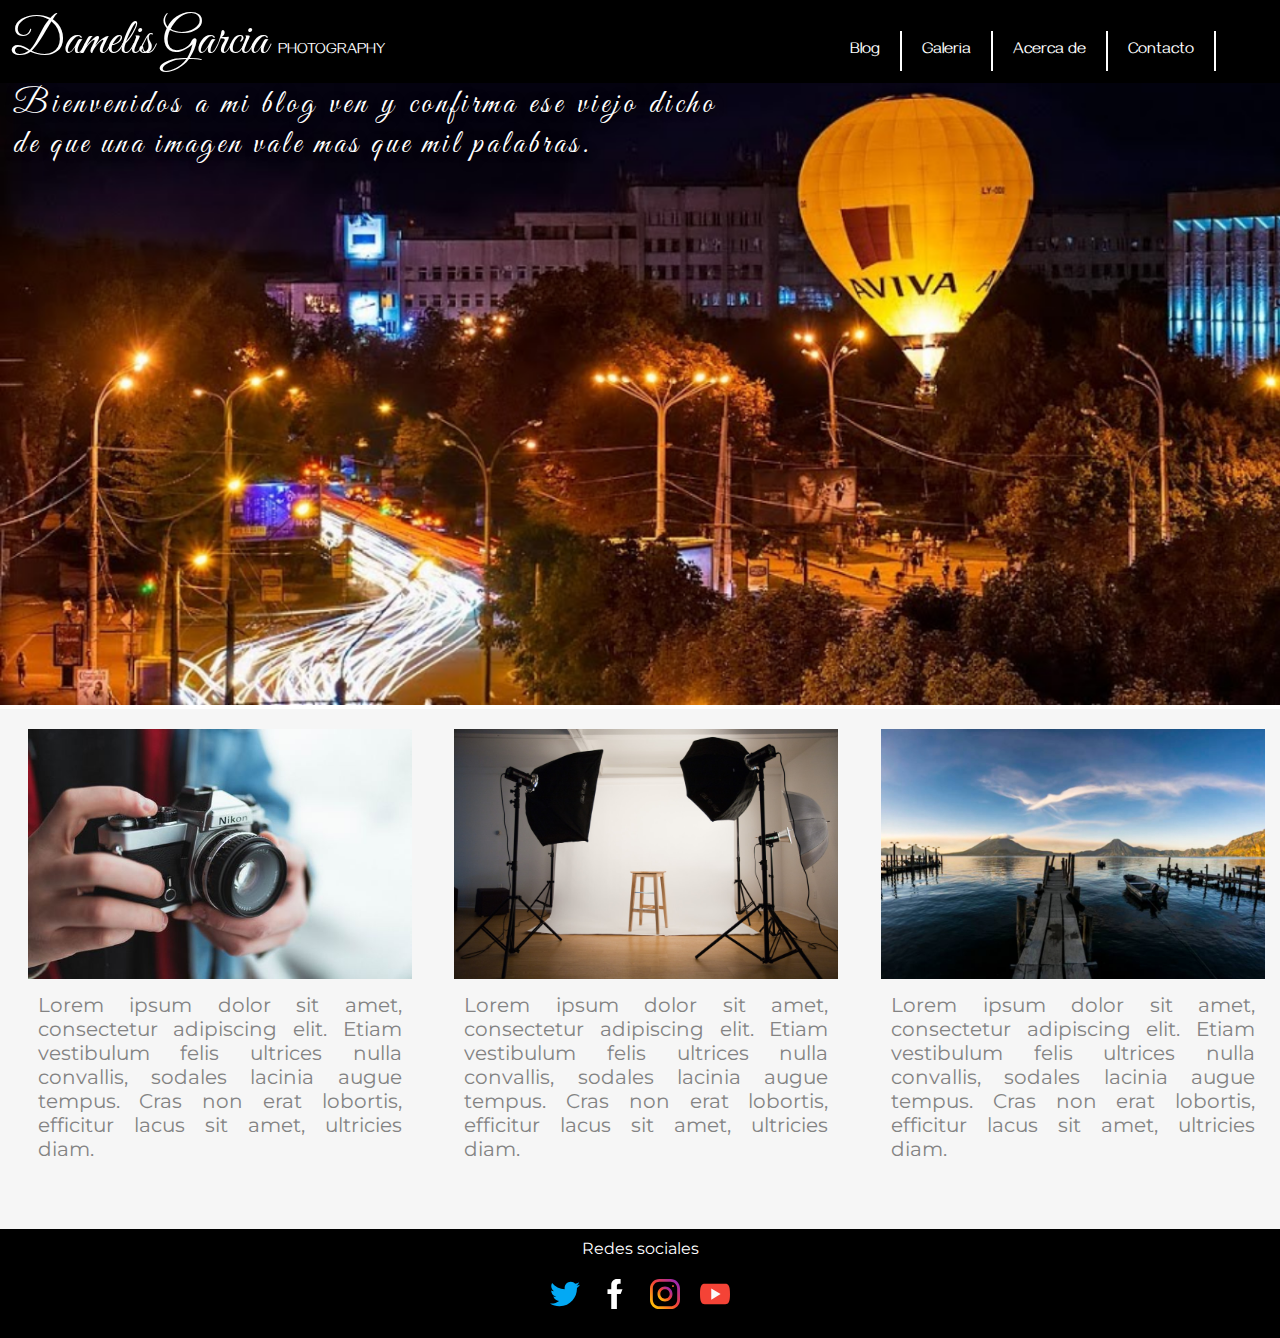
<file: index.html>
<!DOCTYPE html>
<html>
    <head>
        <title>Damelis Studio</title>
        <link rel="stylesheet" href="main.css" type="text/css"/>
        <link href="https://fonts.googleapis.com/css2?family=Gayathri&family=Great+Vibes&display=swap" rel="stylesheet">
    </head>
    <body>
    <header>

        <p class="damelis">Damelis Garcia</p>     
        <p class="photo">PHOTOGRAPHY</p>         
        <nav>            
            <ul class="lista">
                <li><a href="index.html">Blog</a></li>
                <li><a href="galeria.html">Galeria</a></li>
                <li><a href="about.html">Acerca de</a></li>
                <li><a href="contacto.html">Contacto</a></li>
            </ul>
        </nav>                 
    </header>
    <div class="container4">
        <img src="globo.PNG">
        <p class="encima">Bienvenidos a mi blog ven y confirma ese viejo dicho de que una imagen vale mas que mil palabras.</p>
    </div>

    <div class="container2">
        <div class="cuaderno uno">
            <img src="fotografia1.jpg">
            <p class="texto cuadro">Lorem ipsum dolor sit amet, consectetur adipiscing elit. Etiam vestibulum felis ultrices nulla convallis, sodales lacinia augue tempus. Cras non erat lobortis, efficitur lacus sit amet, ultricies diam. </p>
        </div>
        <div class="cuaderno dos">
            <img src="fotografia2.jpg">
            <p class="texto cuadro">Lorem ipsum dolor sit amet, consectetur adipiscing elit. Etiam vestibulum felis ultrices nulla convallis, sodales lacinia augue tempus. Cras non erat lobortis, efficitur lacus sit amet, ultricies diam. </p>
        
        </div>
        <div class="cuaderno tres">
            <img src="fotografia3.jpg">
            <p class="texto cuadro">Lorem ipsum dolor sit amet, consectetur adipiscing elit. Etiam vestibulum felis ultrices nulla convallis, sodales lacinia augue tempus. Cras non erat lobortis, efficitur lacus sit amet, ultricies diam. </p>
        
        </div>
    </div>

    <footer>

        <div><p class="social">Redes sociales</p></div>
        
        <div class="foot">  
                     
            <a href="https://twitter.com/damelisgarcia1" target="_blank"><img class="icon" src="twitter.svg" ></a>
            <a href="https://www.facebook.com/damelis.garcia.35" target="_blank"><img class="icon" src="facebook.svg"></a>
            <a href="https://www.instagram.com/damelis/?hl=en" target="_blank"><img class="icon" src="instagram.svg"></a>
            <a href="https://www.youtube.com/channel/UCpCdePF-vSgvUdU8RnwISqg/featured" target="_blank"><img class="icon" src="youtube.svg"></a>
        </div>
        
    
    </footer>

       
    </body>
</file>
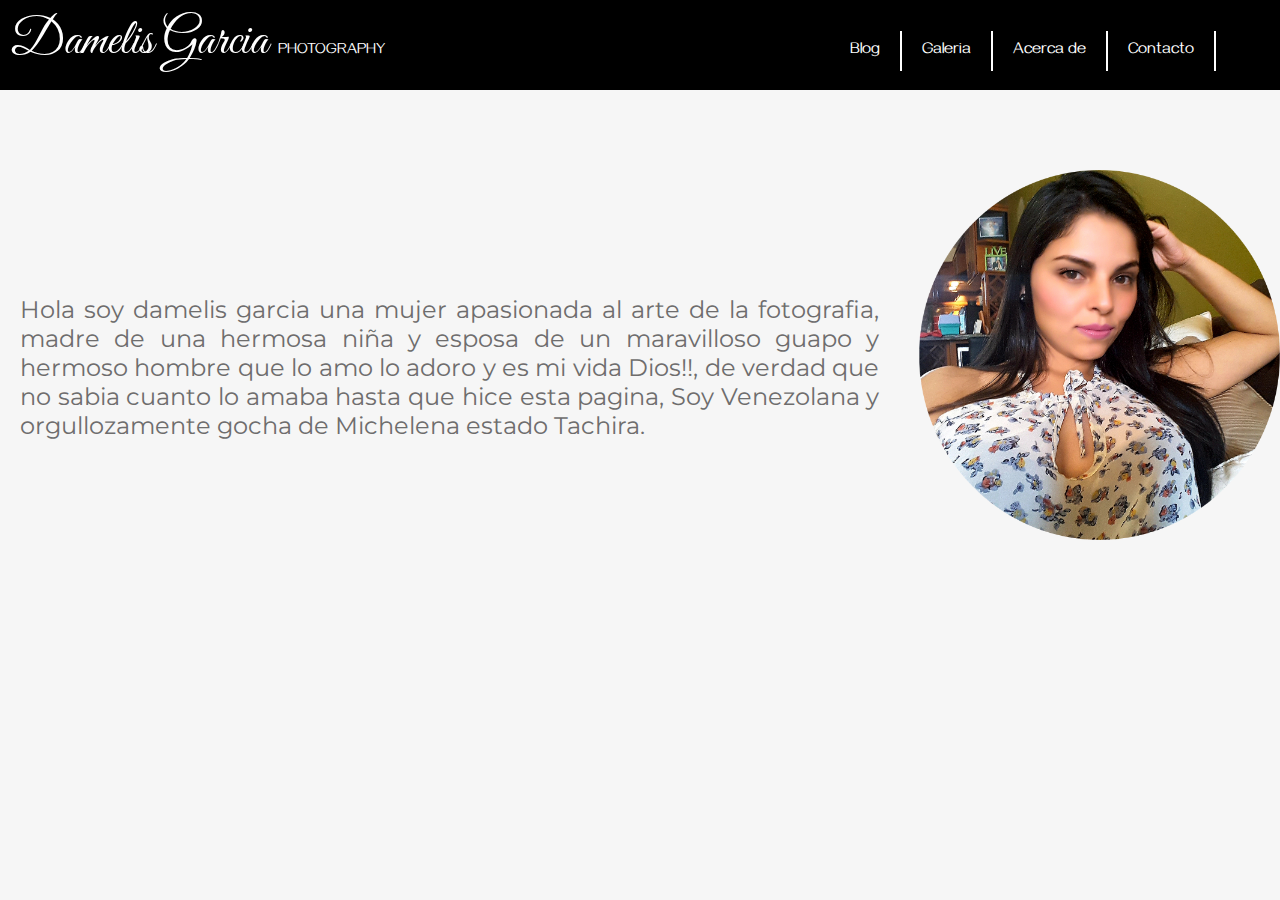
<file: about.html>
<!DOCTYPE html>
<html>
    <head>
        <title>Damelis Studio</title>
        <link rel="stylesheet" href="main.css" type="text/css"/>
        <link href="https://fonts.googleapis.com/css2?family=Gayathri&family=Great+Vibes&display=swap" rel="stylesheet">
    </head>
    <body>
    <header>
        <p class="damelis">Damelis Garcia</p>     
        <p class="photo">PHOTOGRAPHY</p>         
        <nav>            
            <ul class="lista">
                <li><a href="index.html">Blog</a></li>
                <li><a href="galeria.html">Galeria</a></li>
                <li><a href="about.html">Acerca de</a></li>
                <li><a href="contacto.html">Contacto</a></li>
            </ul>
        </nav>                 
    </header>

    <div class="contenedor-perfil">
        <div class="cont-perfil" >
            <p class="p-perfil">
                Hola soy damelis garcia una mujer apasionada al arte de la fotografia, madre
                 de una hermosa niña y esposa de un maravilloso guapo y hermoso hombre que lo
                amo lo adoro y es mi vida Dios!!, de verdad que no sabia cuanto lo amaba 
                hasta que hice esta pagina, Soy Venezolana y orgullozamente gocha de Michelena 
                estado Tachira.
            </p>
        </div>    
            <img class="picture1" src="circulo_dame.png">
        
        
    </div>

    <footer>

        <div><p class="social">Redes sociales</p></div>
        
        <div class="foot">  
                     
            <a href="https://twitter.com/damelisgarcia1" target="_blank"><img class="icon" src="twitter.svg" ></a>
            <a href="https://www.facebook.com/damelis.garcia.35" target="_blank"><img class="icon" src="facebook.svg"></a>
            <a href="https://www.instagram.com/damelis/?hl=en" target="_blank"><img class="icon" src="instagram.svg"></a>
            <a href="https://www.youtube.com/channel/UCpCdePF-vSgvUdU8RnwISqg/featured" target="_blank"><img class="icon" src="youtube.svg"></a>
        </div>
        
    
    </footer>
    </body>
</html>
</file>
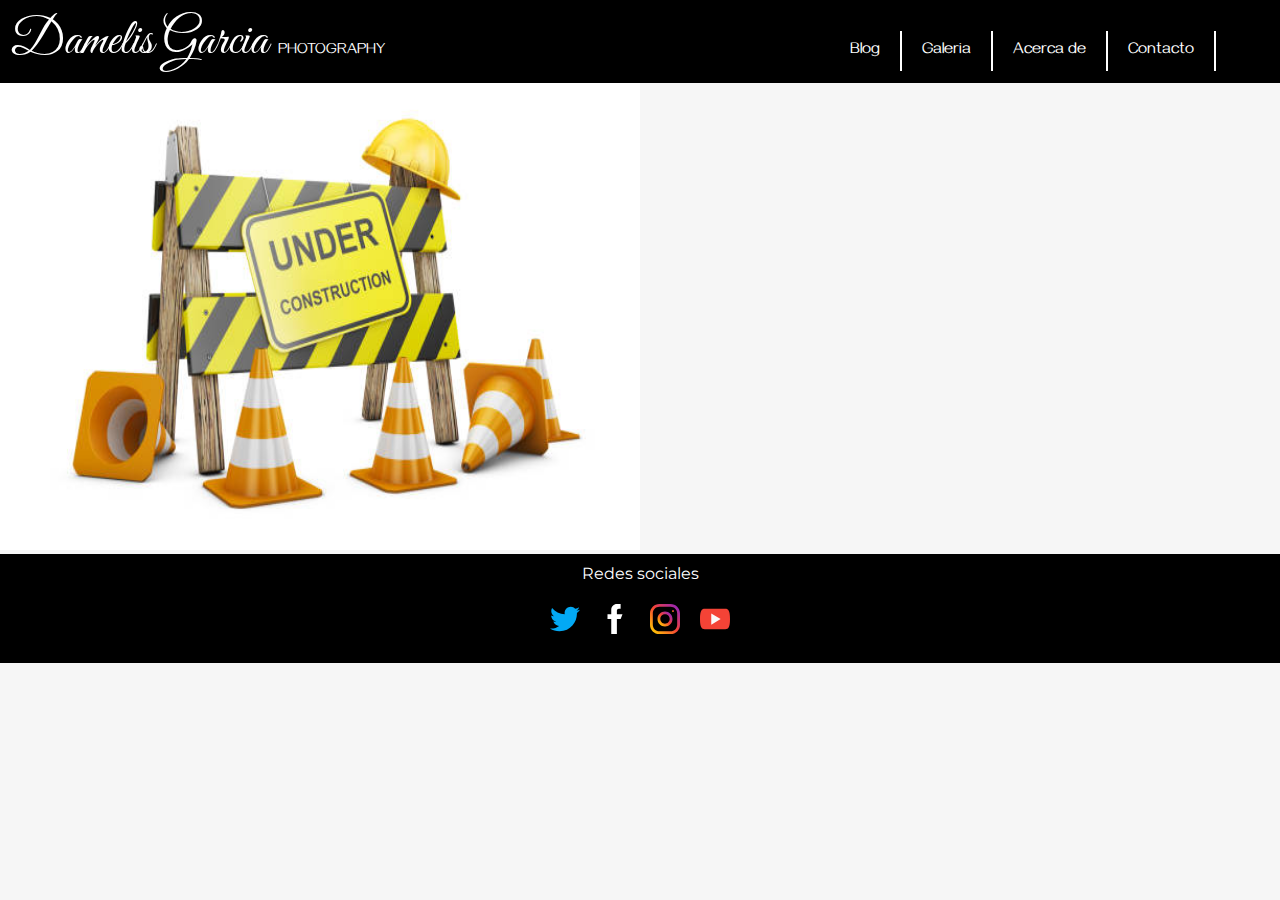
<file: contacto.html>
<!DOCTYPE html>
<html>
    <head>
        <title>Damelis Studio</title>
        <link rel="stylesheet" href="main.css" type="text/css"/>
        <link href="https://fonts.googleapis.com/css2?family=Gayathri&family=Great+Vibes&display=swap" rel="stylesheet">
    </head>
    <body>
    <header>
        <p class="damelis">Damelis Garcia</p>     
        <p class="photo">PHOTOGRAPHY</p>         
        <nav>            
            <ul class="lista">
                <li><a href="index.html">Blog</a></li>
                <li><a href="galeria.html">Galeria</a></li>
                <li><a href="about.html">Acerca de</a></li>
                <li><a href="contacto.html">Contacto</a></li>
            </ul>
        </nav>                 
    </header>
    <img class="construction" src="under_construction.jpg">
    <footer>

        <div><p class="social">Redes sociales</p></div>
        
        <div class="foot">  
                     
            <a href="https://twitter.com/damelisgarcia1" target="_blank"><img class="icon" src="twitter.svg" ></a>
            <a href="https://www.facebook.com/damelis.garcia.35" target="_blank"><img class="icon" src="facebook.svg"></a>
            <a href="https://www.instagram.com/damelis/?hl=en" target="_blank"><img class="icon" src="instagram.svg"></a>
            <a href="https://www.youtube.com/channel/UCpCdePF-vSgvUdU8RnwISqg/featured" target="_blank"><img class="icon" src="youtube.svg"></a>
        </div>
        
    
    </footer>
    </body>
</html>
</file>
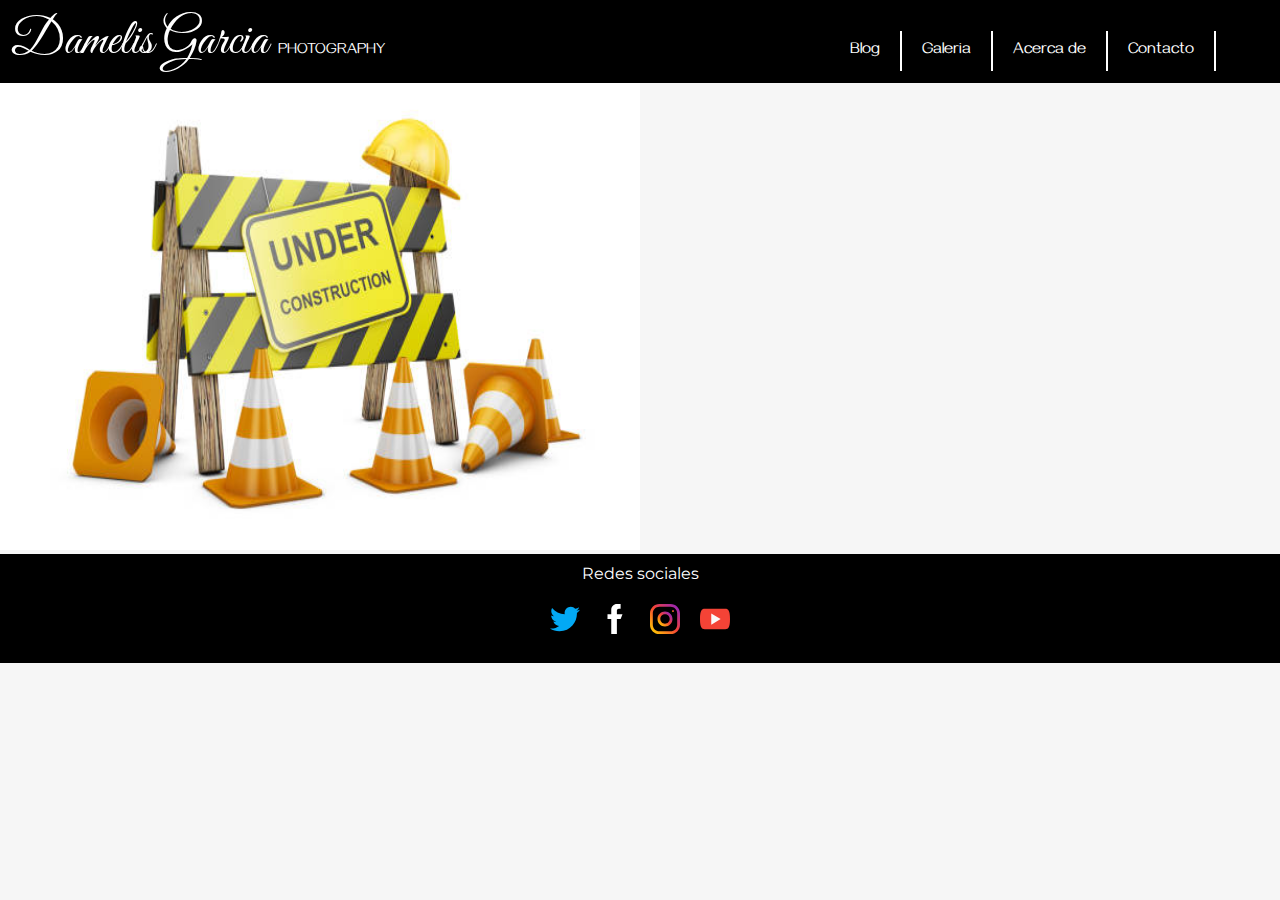
<file: galeria.html>
<!DOCTYPE html>
<html>
    <head>
        <title>Damelis Studio</title>
        <link rel="stylesheet" href="main.css" type="text/css"/>
        <link href="https://fonts.googleapis.com/css2?family=Gayathri&family=Great+Vibes&display=swap" rel="stylesheet">
    </head>
    <body>
    <header>
        <p class="damelis">Damelis Garcia</p>     
        <p class="photo">PHOTOGRAPHY</p>         
        <nav>            
            <ul class="lista">
                <li><a href="index.html">Blog</a></li>
                <li><a href="galeria.html">Galeria</a></li>
                <li><a href="about.html">Acerca de</a></li>
                <li><a href="contacto.html">Contacto</a></li>
            </ul>
        </nav>                 
    </header>
    
        <img class="construction" src="under_construction.jpg">
    
    
        <footer>

            <div><p class="social">Redes sociales</p></div>
            
            <div class="foot">  
                        
                <a href="https://twitter.com/damelisgarcia1" target="_blank"><img class="icon" src="twitter.svg" ></a>
                <a href="https://www.facebook.com/damelis.garcia.35" target="_blank"><img class="icon" src="facebook.svg"></a>
                <a href="https://www.instagram.com/damelis/?hl=en" target="_blank"><img class="icon" src="instagram.svg"></a>
                <a href="https://www.youtube.com/channel/UCpCdePF-vSgvUdU8RnwISqg/featured" target="_blank"><img class="icon" src="youtube.svg"></a>
            </div>
            
        
        </footer>
    </body>
</html>
</file>
<file: main.css>
@import url('https://fonts.googleapis.com/css2?family=Montserrat:ital,wght@1,300&display=swap');
*{
    box-sizing: border-box;
    margin: 0;
    padding: 0;
    background-color:#f6f6f6  ;
}

li,a{
    font-family:'Gayathri', sans-serif;
    font-weight: 500;
    font-size: 1rem;
    color: white;
    text-decoration: none;
    background-color: black;

   
}

header{
    width: 100%;
    z-index: 1;
    margin: 0;
    background-color: black;
    display: flex;
    justify-content: space-between;
    align-items: baseline;
    padding: 10px 5% 10px 10px;
    position: fixed;
    
    
}

.lista{
    display:flex;
    flex-flow: row wrap;    
    list-style: none;
    background-color:black;
    

}

.lista li{
    display: inline-block;
    padding: 10px 20px;
    background-color:transparent;
    border-right: solid 2px white;

}

.lista li a{
    transition: 0.3s;
}

.lista li a:hover{
    padding: 10px;
    border-radius: 10px;
    /*background-color: rgba(108, 109, 109, 0.514);*/
    color: #1ab2ff;
    
    
}

.photo{
    color: white;
    margin-right: auto;
    background-color:transparent;
    font-family: 'Gayathri', sans-serif;
    font-size: 15px;
    padding-left: 10px;
}
.damelis{
    background-color: transparent;
    color: white;
    font-family:'Great Vibes', cursive;
    font-size: 3.125rem;
}

img{
    width: 100%;   
    border: 0;
    margin: 0;
    padding: 80px 0px 0px 0px; 
    position:static;  
}

.container2{
 
    background-color: #f6f6f6;
    display: flex;
    justify-content: space-around;

}


.cuaderno{
    
    width: 30%;
    height: 500px;
    margin: 20px 0% 0px 1%;
    background-color: #f6f6f6;
    
    border-radius: 10px;

}





.encima{
    background-color: transparent;
    position: absolute;    
    top: 12%;
    left: 1%;    
    color:white; 
    text-shadow: 1px 1px 10px black;
    
    width: 55%;
    height: 50px;
    font-family:'Great Vibes', cursive;
    text-align:justify ;
    letter-spacing: 4px;
    font-size:  32px;
    

}




.container4{
    width:100% ;
    margin: 0;
    padding: 0;
    position: relative;
    display: inline-block;
    text-align: center;
    background-color: white;

    
}




.uno img{
    margin: 0;
    padding: 0;
    width:100% ;
    height: 50%;
}

.dos img{
    margin: 0;
    padding: 0;
    width:100% ;
    height: 50%;
}

.tres img{
    margin: 0;
    padding: 0;
    width:100% ;
    height: 50%;
}

.cuadro{
    color: #838383;
    font-family: 'Montserrat', sans-serif;
    text-align:justify ;
    letter-spacing: px;
    padding: 10px;
    font-size:  20px;
}

.social li a{
    text-decoration: none;
    list-style: none;
    padding: 0px;
    margin: 0;
}

.social li {
    text-decoration: none;
    list-style: none;
    width: 68px;
    height: 68px;
    background-color: #1ab2ff;
}


.social{
    
    display: flex;
    flex-flow: row wrap;
    justify-content: space-around;
    align-content: center;
    background-color: black;
    font-family: 'Montserrat', sans-serif;
    padding-top: 10px;
    
}

.social li img{
    padding: 0;
    margin: 0;
    width: 34px;
    height: 34px;
    background-color: blue;
}
footer{
    display:flex;
    flex-flow: column wrap;

    color: white;
}

.foot{
    display:flex;
    justify-content: center;
    align-items: center;
    width: 100%;
    height: 80px;
    margin: 0;
    padding: 0;
    background-color:black;   
}

.icon{
    background-color: black;
    padding: 10px;
    width: 50px;
    height: 50px;
}

.picture1{
    display: flex;
    padding-left: 20px;
   
    width: 400px;
    height: 450px;
}

.contenedor-perfil{
    display:flex;
    flex-flow: row nowrap;
    justify-content: center;
    align-content: center;
    position: fixed;
    top: 90px;
    background-color: #f6f6f6;
    
    width: 100%;
    height: 554px;

}

.cont-perfil{
    display:flex;
}
.p-perfil{
    
    align-self: center;
    padding: 20px;
    
  
    color: #6e6d6d;
    font-family: 'Montserrat', sans-serif;
    font-size: 1.5rem;
    text-align:justify ;
}



.construction{
    background-color: #f6f6f6;
    width: 50%;
    height:34.375rem;
}
</file>
